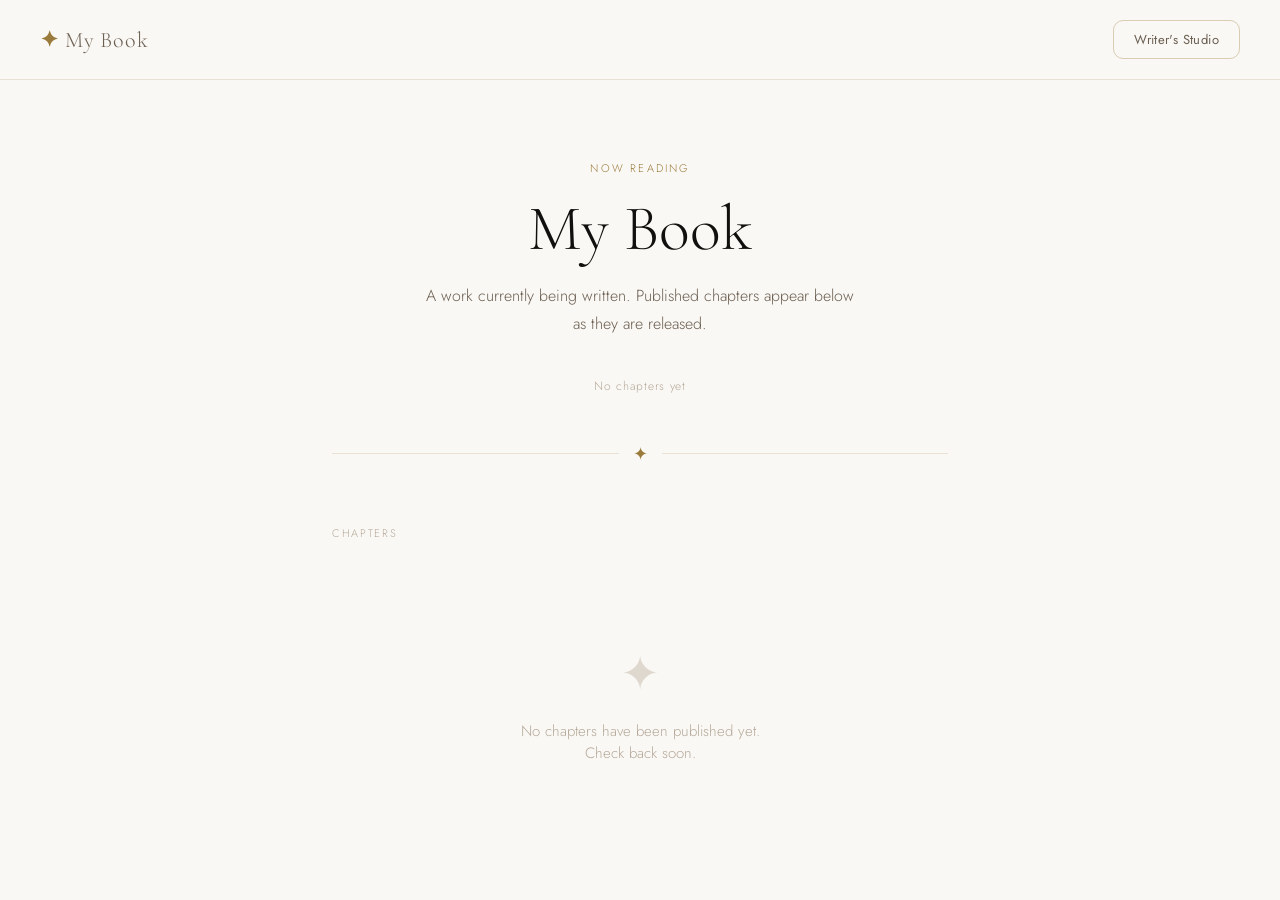
<file: index.html>
<!DOCTYPE html>
<html lang="en">
<head>
  <meta charset="UTF-8" />
  <meta name="viewport" content="width=device-width, initial-scale=1.0" />
  <title>My Book</title>
  <link rel="stylesheet" href="style.css" />
  <style>
    /* ── HERO ── */
    .hero {
      max-width: 680px;
      margin: 80px auto 0;
      padding: 0 32px;
      text-align: center;
      animation: fadeUp 0.7s ease both;
    }
    .hero-eyebrow {
      font-size: 11px;
      letter-spacing: 0.2em;
      text-transform: uppercase;
      color: var(--gold);
      margin-bottom: 18px;
    }
    .hero-title {
      font-size: clamp(40px, 7vw, 64px);
      font-weight: 300;
      line-height: 1.1;
      color: var(--ink);
      margin-bottom: 18px;
    }
    .hero-subtitle {
      font-size: 16px;
      color: var(--ink-muted);
      line-height: 1.7;
      max-width: 440px;
      margin: 0 auto 40px;
    }
    .hero-meta {
      font-size: 12px;
      color: var(--ink-faint);
      letter-spacing: 0.06em;
    }

    /* ── CHAPTER LIST ── */
    .chapters-section {
      max-width: 680px;
      margin: 60px auto 120px;
      padding: 0 32px;
    }
    .section-label {
      font-size: 11px;
      letter-spacing: 0.15em;
      text-transform: uppercase;
      color: var(--ink-faint);
      margin-bottom: 24px;
    }
    .chapter-item {
      display: flex;
      align-items: baseline;
      gap: 20px;
      padding: 20px 0;
      border-bottom: 1px solid var(--border);
      cursor: pointer;
      text-decoration: none;
      color: inherit;
      transition: all 0.15s;
      animation: fadeUp 0.5s ease both;
    }
    .chapter-item:hover { padding-left: 8px; }
    .chapter-item:hover .chapter-num { color: var(--gold); }
    .chapter-num {
      font-family: 'Cormorant Garamond', serif;
      font-size: 13px;
      color: var(--ink-faint);
      min-width: 28px;
      transition: color 0.15s;
    }
    .chapter-info { flex: 1; }
    .chapter-name {
      font-family: 'Cormorant Garamond', serif;
      font-size: 22px;
      font-weight: 400;
      line-height: 1.2;
      margin-bottom: 4px;
    }
    .chapter-words { font-size: 12px; color: var(--ink-faint); }
    .chapter-arrow { color: var(--ink-faint); font-size: 18px; transition: transform 0.15s; }
    .chapter-item:hover .chapter-arrow { transform: translateX(4px); color: var(--gold); }

    .empty-state {
      text-align: center;
      padding: 80px 20px;
      color: var(--ink-faint);
    }
    .empty-state .glyph {
      font-family: 'Cormorant Garamond', serif;
      font-size: 48px;
      display: block;
      margin-bottom: 16px;
      opacity: 0.4;
    }
    .empty-state p { font-size: 15px; }

    /* ── READING VIEW ── */
    #reading-view { display: none; }
    .reading-header {
      max-width: 640px;
      margin: 60px auto 0;
      padding: 0 32px;
      animation: fadeUp 0.5s ease both;
    }
    .reading-eyebrow {
      font-size: 11px;
      letter-spacing: 0.15em;
      text-transform: uppercase;
      color: var(--ink-faint);
      margin-bottom: 12px;
    }
    .reading-title {
      font-size: clamp(28px, 5vw, 46px);
      font-weight: 300;
      line-height: 1.15;
      margin-bottom: 32px;
    }
    .reading-body {
      max-width: 640px;
      margin: 0 auto 120px;
      padding: 0 32px;
      font-family: 'Cormorant Garamond', serif;
      font-size: 20px;
      font-weight: 300;
      line-height: 1.85;
      color: #1e1a16;
      white-space: pre-wrap;
      animation: fadeUp 0.6s ease 0.1s both;
    }
    .back-btn {
      display: inline-flex;
      align-items: center;
      gap: 6px;
      font-size: 13px;
      color: var(--ink-faint);
      cursor: pointer;
      background: none;
      border: none;
      font-family: 'Jost', sans-serif;
      font-weight: 300;
      letter-spacing: 0.04em;
      padding: 0;
      margin-bottom: 28px;
      transition: color 0.15s;
    }
    .back-btn:hover { color: var(--gold); }

    @keyframes fadeUp {
      from { opacity: 0; transform: translateY(16px); }
      to   { opacity: 1; transform: translateY(0); }
    }
  </style>
</head>
<body>

<header class="site-header">
  <a class="site-logo" href="index.html">✦ <span id="header-book-title">My Book</span></a>
  <a class="btn btn-outline" href="admin.html">Writer's Studio</a>
</header>

<!-- LIBRARY VIEW -->
<div id="library-view">
  <div class="hero">
    <p class="hero-eyebrow">Now Reading</p>
    <h1 class="hero-title serif" id="hero-title">My Book</h1>
    <p class="hero-subtitle" id="hero-desc">A work currently being written. Published chapters appear below as they are released.</p>
    <p class="hero-meta" id="hero-meta"></p>
  </div>

  <div class="deco-rule" style="max-width:680px;margin:48px auto 0;padding:0 32px;">
    <span class="deco-rule-glyph">✦</span>
  </div>

  <div class="chapters-section">
    <p class="section-label">Chapters</p>
    <div id="chapter-list"></div>
  </div>
</div>

<!-- READING VIEW -->
<div id="reading-view">
  <div class="reading-header">
    <button class="back-btn" onclick="closeChapter()">← Back to library</button>
    <p class="reading-eyebrow" id="reading-eyebrow">Chapter —</p>
    <h1 class="reading-title serif" id="reading-title"></h1>
  </div>
  <div class="reading-body" id="reading-body"></div>
</div>

<script>
const STORAGE_KEY = 'ebook_chapters';

function getChapters() {
  try { return JSON.parse(localStorage.getItem(STORAGE_KEY)) || []; } catch { return []; }
}

function wordCount(text) {
  if (!text) return '0 words';
  const n = text.trim().split(/\s+/).filter(Boolean).length;
  return n.toLocaleString() + ' words';
}

function getBookMeta() {
  try { return JSON.parse(localStorage.getItem('ebook_meta')) || {}; } catch { return {}; }
}

function render() {
  const meta = getBookMeta();
  const title = meta.title || 'My Book';
  const desc  = meta.desc  || 'A work currently being written. Published chapters appear below as they are released.';

  document.title = title;
  document.getElementById('header-book-title').textContent = title;
  document.getElementById('hero-title').textContent = title;
  document.getElementById('hero-desc').textContent = desc;

  const chapters = getChapters().filter(c => c.published).sort((a,b) => a.order - b.order);
  const heroMeta = document.getElementById('hero-meta');
  heroMeta.textContent = chapters.length
    ? chapters.length + ' chapter' + (chapters.length > 1 ? 's' : '') + ' published'
    : 'No chapters yet';

  const list = document.getElementById('chapter-list');

  if (!chapters.length) {
    list.innerHTML = `<div class="empty-state">
      <span class="glyph">✦</span>
      <p>No chapters have been published yet.<br>Check back soon.</p>
    </div>`;
    return;
  }

  list.innerHTML = chapters.map((ch, i) => `
    <div class="chapter-item" onclick="openChapter('${ch.id}')" style="animation-delay:${i * 0.06}s">
      <span class="chapter-num">${String(i + 1).padStart(2, '0')}</span>
      <div class="chapter-info">
        <div class="chapter-name">${esc(ch.title || 'Untitled')}</div>
        <div class="chapter-words">${wordCount(ch.body)}</div>
      </div>
      <span class="chapter-arrow">→</span>
    </div>
  `).join('');
}

function openChapter(id) {
  const chapters = getChapters();
  const published = chapters.filter(c => c.published).sort((a,b) => a.order - b.order);
  const ch = published.find(c => c.id === id);
  if (!ch) return;

  const idx = published.indexOf(ch);
  document.getElementById('reading-eyebrow').textContent = 'Chapter ' + String(idx + 1).padStart(2, '0');
  document.getElementById('reading-title').textContent = ch.title || 'Untitled';
  document.getElementById('reading-body').textContent = ch.body || '';

  document.getElementById('library-view').style.display = 'none';
  document.getElementById('reading-view').style.display = 'block';
  window.scrollTo({ top: 0, behavior: 'smooth' });
}

function closeChapter() {
  document.getElementById('library-view').style.display = 'block';
  document.getElementById('reading-view').style.display = 'none';
  window.scrollTo({ top: 0, behavior: 'smooth' });
}

function esc(s) {
  return String(s)
    .replace(/&/g,'&amp;')
    .replace(/</g,'&lt;')
    .replace(/>/g,'&gt;');
}

render();
</script>
</body>
</html>
</file>
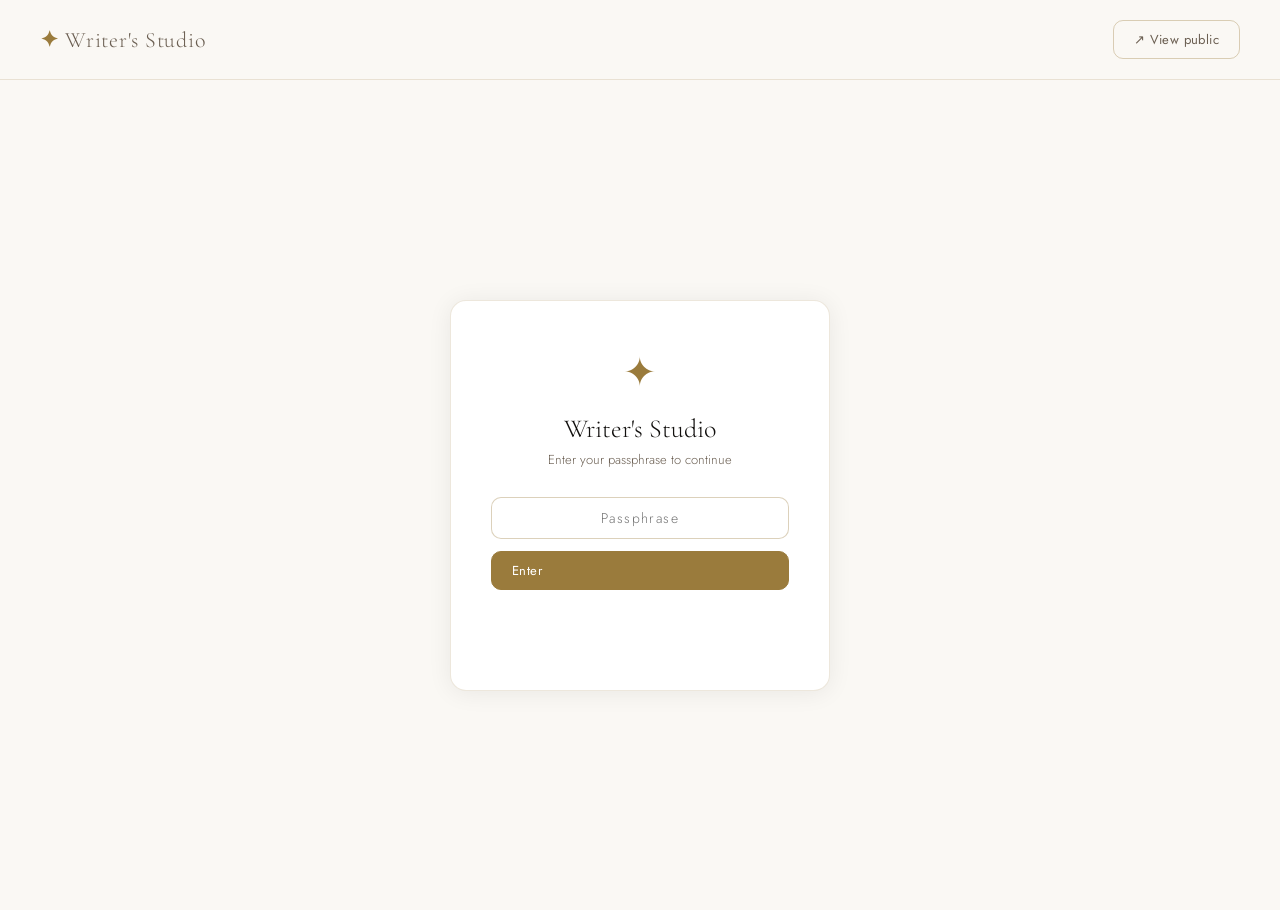
<file: admin.html>
<!DOCTYPE html>
<html lang="en">
<head>
  <meta charset="UTF-8" />
  <meta name="viewport" content="width=device-width, initial-scale=1.0" />
  <title>Writer's Studio</title>
  <link rel="stylesheet" href="style.css" />
  <style>
    /* ── LOGIN ── */
    .login-wrap {
      display: flex;
      align-items: center;
      justify-content: center;
      min-height: calc(100vh - 70px);
      padding: 40px 20px;
    }
    .login-card {
      background: #fff;
      border: 1px solid var(--border);
      border-radius: 16px;
      padding: 48px 40px;
      width: 100%;
      max-width: 380px;
      text-align: center;
      box-shadow: var(--shadow);
      animation: fadeUp 0.5s ease both;
    }
    .login-glyph {
      font-family: 'Cormorant Garamond', serif;
      font-size: 40px;
      color: var(--gold);
      margin-bottom: 16px;
      display: block;
    }
    .login-card h2 {
      font-size: 26px;
      font-weight: 300;
      margin-bottom: 6px;
    }
    .login-card p {
      font-size: 13px;
      color: var(--ink-muted);
      margin-bottom: 28px;
    }
    .login-card input { margin-bottom: 12px; text-align: center; letter-spacing: 0.1em; }
    .login-error { font-size: 12px; color: var(--red-dim); margin-top: 8px; min-height: 16px; }

    /* ── DASHBOARD ── */
    #dashboard { display: none; }
    .dashboard-layout {
      display: grid;
      grid-template-columns: 260px 1fr;
      min-height: calc(100vh - 70px);
    }

    /* SIDEBAR */
    .sidebar {
      background: var(--page-warm);
      border-right: 1px solid var(--border);
      display: flex;
      flex-direction: column;
      padding: 24px 16px;
      gap: 6px;
    }
    .sidebar-section-label {
      font-size: 10px;
      letter-spacing: 0.15em;
      text-transform: uppercase;
      color: var(--ink-faint);
      padding: 0 8px;
      margin-bottom: 6px;
    }
    .sidebar-item {
      display: flex;
      align-items: center;
      justify-content: space-between;
      padding: 10px 12px;
      border-radius: 8px;
      cursor: pointer;
      font-size: 13px;
      color: var(--ink-muted);
      border: 1px solid transparent;
      transition: all 0.12s;
      gap: 8px;
    }
    .sidebar-item:hover { background: rgba(154,123,60,0.06); }
    .sidebar-item.active {
      background: #fff;
      border-color: var(--border);
      color: var(--ink);
    }
    .sidebar-item-title {
      flex: 1;
      overflow: hidden;
      text-overflow: ellipsis;
      white-space: nowrap;
    }
    .pub-dot {
      width: 6px;
      height: 6px;
      border-radius: 50%;
      background: var(--ink-faint);
      flex-shrink: 0;
      transition: background 0.2s;
    }
    .pub-dot.live { background: var(--green-dim); }

    .sidebar-divider { height: 1px; background: var(--border); margin: 10px 0; }
    .sidebar-actions { margin-top: auto; display: flex; flex-direction: column; gap: 8px; }
    .sidebar-new-btn {
      display: flex;
      align-items: center;
      gap: 8px;
      padding: 10px 12px;
      border-radius: 8px;
      border: 1px dashed var(--border-mid);
      background: none;
      font-size: 13px;
      color: var(--ink-faint);
      cursor: pointer;
      font-family: 'Jost', sans-serif;
      font-weight: 300;
      transition: all 0.15s;
      width: 100%;
      text-align: left;
    }
    .sidebar-new-btn:hover { border-color: var(--gold); color: var(--gold); }

    /* EDITOR */
    .editor-pane {
      display: flex;
      flex-direction: column;
      padding: 32px 40px;
      gap: 20px;
    }
    .editor-empty {
      display: flex;
      flex-direction: column;
      align-items: center;
      justify-content: center;
      flex: 1;
      color: var(--ink-faint);
      text-align: center;
      gap: 12px;
    }
    .editor-empty .glyph {
      font-family: 'Cormorant Garamond', serif;
      font-size: 48px;
      opacity: 0.3;
    }
    .editor-empty p { font-size: 14px; }

    .editor-topbar {
      display: flex;
      align-items: center;
      justify-content: space-between;
      flex-wrap: wrap;
      gap: 12px;
    }
    .editor-status {
      display: flex;
      align-items: center;
      gap: 10px;
    }
    .status-badge {
      font-size: 11px;
      padding: 3px 10px;
      border-radius: 20px;
      letter-spacing: 0.04em;
    }
    .status-badge.draft { background: var(--page-warm); color: var(--ink-faint); border: 1px solid var(--border); }
    .status-badge.published { background: rgba(44,92,58,0.1); color: var(--green-dim); border: 1px solid rgba(44,92,58,0.2); }

    .chapter-title-input {
      font-family: 'Cormorant Garamond', serif;
      font-size: 32px;
      font-weight: 300;
      border: none;
      border-bottom: 1px solid var(--border);
      border-radius: 0;
      padding: 8px 0;
      background: none;
      color: var(--ink);
      letter-spacing: 0.01em;
    }
    .chapter-title-input:focus { border-bottom-color: var(--gold); }
    .chapter-title-input::placeholder { color: var(--ink-faint); }

    .chapter-body-input {
      font-family: 'Cormorant Garamond', serif;
      font-size: 19px;
      font-weight: 300;
      line-height: 1.85;
      min-height: 380px;
      border-color: var(--border);
      color: #1e1a16;
    }
    .chapter-body-input::placeholder { color: var(--ink-faint); font-style: italic; }

    .editor-footer {
      display: flex;
      align-items: center;
      gap: 10px;
      padding-top: 8px;
      border-top: 1px solid var(--border);
      flex-wrap: wrap;
    }
    .word-count-label { font-size: 12px; color: var(--ink-faint); margin-left: auto; }

    /* SETTINGS TAB */
    .settings-pane { padding: 32px 40px; max-width: 560px; }
    .settings-pane h2 { font-size: 26px; font-weight: 300; margin-bottom: 28px; }
    .settings-group { margin-bottom: 24px; }
    .settings-label { font-size: 12px; color: var(--ink-muted); margin-bottom: 6px; letter-spacing: 0.04em; }
    .settings-hint  { font-size: 11px; color: var(--ink-faint); margin-top: 4px; }
    .settings-save  { margin-top: 32px; }

    /* LOGOUT / SESSION */
    .header-right { display: flex; align-items: center; gap: 12px; }
    .writer-label { font-size: 12px; color: var(--ink-faint); }

    @keyframes fadeUp {
      from { opacity: 0; transform: translateY(16px); }
      to   { opacity: 1; transform: translateY(0); }
    }
  </style>
</head>
<body>

<header class="site-header">
  <a class="site-logo" href="index.html">✦ <span>Writer's Studio</span></a>
  <div class="header-right">
    <span class="writer-label" id="writer-label" style="display:none">Signed in as Writer</span>
    <button class="btn btn-ghost" id="logout-btn" style="display:none" onclick="doLogout()">Sign out</button>
    <a class="btn btn-outline" href="index.html" target="_blank">↗ View public</a>
  </div>
</header>

<!-- LOGIN -->
<div id="login-screen" class="login-wrap">
  <div class="login-card">
    <span class="login-glyph">✦</span>
    <h2 class="serif">Writer's Studio</h2>
    <p>Enter your passphrase to continue</p>
    <input type="password" id="pw-input" placeholder="Passphrase" onkeydown="if(event.key==='Enter')doLogin()" />
    <button class="btn btn-gold" style="width:100%" onclick="doLogin()">Enter</button>
    <p class="login-error" id="login-error"></p>
  </div>
</div>

<!-- DASHBOARD -->
<div id="dashboard">
  <div class="dashboard-layout">

    <!-- SIDEBAR -->
    <aside class="sidebar">
      <p class="sidebar-section-label">Chapters</p>
      <div id="sidebar-chapter-list"></div>
      <div class="sidebar-divider"></div>
      <p class="sidebar-section-label">Settings</p>
      <div class="sidebar-item" id="settings-nav" onclick="openSettings()">
        <span class="sidebar-item-title">Book settings</span>
        <span>⚙</span>
      </div>
      <div class="sidebar-actions">
        <button class="sidebar-new-btn" onclick="newChapter()">＋ New chapter</button>
      </div>
    </aside>

    <!-- MAIN EDITOR -->
    <main id="main-area">
      <!-- Empty state -->
      <div class="editor-pane" id="empty-state-pane" style="flex:1;display:flex;">
        <div class="editor-empty">
          <span class="glyph">✦</span>
          <p>Select a chapter from the sidebar,<br>or create a new one to begin writing.</p>
        </div>
      </div>

      <!-- Editor -->
      <div class="editor-pane hidden" id="editor-pane">
        <div class="editor-topbar">
          <div class="editor-status">
            <span class="status-badge" id="status-badge">Draft</span>
          </div>
          <div style="display:flex;gap:8px;flex-wrap:wrap">
            <button class="btn btn-outline" id="save-btn" onclick="saveChapter()">Save draft</button>
            <button class="btn btn-success hidden" id="unpublish-btn" onclick="unpublishChapter()">Unpublish</button>
            <button class="btn btn-gold" id="publish-btn" onclick="publishChapter()">Publish chapter</button>
            <button class="btn btn-danger" onclick="deleteChapter()">Delete</button>
          </div>
        </div>

        <input
          class="chapter-title-input"
          id="chapter-title"
          type="text"
          placeholder="Chapter title…"
          oninput="markDirty()"
        />

        <textarea
          class="chapter-body-input"
          id="chapter-body"
          placeholder="Begin writing your chapter here…"
          oninput="markDirty(); updateWordCount()"
        ></textarea>

        <div class="editor-footer">
          <button class="btn btn-outline" style="font-size:12px" onclick="moveChapter(-1)">↑ Move up</button>
          <button class="btn btn-outline" style="font-size:12px" onclick="moveChapter(1)">↓ Move down</button>
          <span class="word-count-label" id="word-count-label">0 words</span>
        </div>
      </div>

      <!-- Settings pane -->
      <div class="settings-pane hidden" id="settings-pane">
        <h2 class="serif">Book settings</h2>
        <div class="settings-group">
          <p class="settings-label">Book title</p>
          <input type="text" id="setting-title" placeholder="My Book" />
        </div>
        <div class="settings-group">
          <p class="settings-label">Description</p>
          <textarea id="setting-desc" rows="3" placeholder="A short description shown on the public page…"></textarea>
        </div>
        <div class="settings-group">
          <p class="settings-label">Change admin password</p>
          <input type="password" id="setting-pw" placeholder="New password (leave blank to keep current)" />
          <p class="settings-hint">Current password is stored in your browser only.</p>
        </div>
        <div class="settings-save">
          <button class="btn btn-gold" onclick="saveSettings()">Save settings</button>
        </div>
      </div>
    </main>
  </div>
</div>

<div class="toast" id="toast"></div>

<script>
/* ── CONSTANTS ── */
const CHAPTERS_KEY = 'ebook_chapters';
const META_KEY     = 'ebook_meta';
const PW_KEY       = 'ebook_admin_pw';
const SESSION_KEY  = 'ebook_session';
const DEFAULT_PW   = 'admin123';

/* ── STATE ── */
let selectedId = null;
let isDirty    = false;

/* ── STORAGE HELPERS ── */
function getChapters() {
  try { return JSON.parse(localStorage.getItem(CHAPTERS_KEY)) || []; } catch { return []; }
}
function saveChapters(chs) {
  localStorage.setItem(CHAPTERS_KEY, JSON.stringify(chs));
}
function getMeta() {
  try { return JSON.parse(localStorage.getItem(META_KEY)) || {}; } catch { return {}; }
}
function saveMeta(m) { localStorage.setItem(META_KEY, JSON.stringify(m)); }
function getAdminPw() { return localStorage.getItem(PW_KEY) || DEFAULT_PW; }

/* ── AUTH ── */
function doLogin() {
  const val = document.getElementById('pw-input').value;
  if (val === getAdminPw()) {
    sessionStorage.setItem(SESSION_KEY, '1');
    document.getElementById('login-screen').style.display = 'none';
    document.getElementById('dashboard').style.display = 'block';
    document.getElementById('writer-label').style.display = 'inline';
    document.getElementById('logout-btn').style.display = 'inline-flex';
    loadDashboard();
  } else {
    document.getElementById('login-error').textContent = 'Incorrect passphrase. Try again.';
    document.getElementById('pw-input').value = '';
  }
}
function doLogout() {
  sessionStorage.removeItem(SESSION_KEY);
  location.reload();
}

/* ── BOOT ── */
(function boot() {
  if (sessionStorage.getItem(SESSION_KEY)) {
    document.getElementById('login-screen').style.display = 'none';
    document.getElementById('dashboard').style.display = 'block';
    document.getElementById('writer-label').style.display = 'inline';
    document.getElementById('logout-btn').style.display = 'inline-flex';
    loadDashboard();
  }
})();

/* ── DASHBOARD ── */
function loadDashboard() {
  renderSidebar();
  // Restore last selected chapter
  const chs = getChapters();
  if (chs.length && selectedId) {
    openChapter(selectedId);
  }
}

function renderSidebar() {
  const chs = getChapters().sort((a,b) => a.order - b.order);
  const list = document.getElementById('sidebar-chapter-list');
  list.innerHTML = chs.length ? chs.map(ch => `
    <div class="sidebar-item ${ch.id === selectedId ? 'active' : ''}" onclick="openChapter('${ch.id}')">
      <span class="sidebar-item-title">${esc(ch.title || 'Untitled')}</span>
      <span class="pub-dot ${ch.published ? 'live' : ''}"></span>
    </div>
  `).join('') : `<p style="font-size:12px;color:var(--ink-faint);padding:8px;text-align:center">No chapters yet</p>`;
}

/* ── CHAPTER CRUD ── */
function newChapter() {
  const chs = getChapters();
  const id  = 'ch_' + Date.now();
  chs.push({ id, title: '', body: '', published: false, order: chs.length });
  saveChapters(chs);
  openChapter(id);
  renderSidebar();
}

function openChapter(id) {
  if (isDirty && selectedId && selectedId !== id) {
    if (!confirm('You have unsaved changes. Discard them?')) return;
  }
  selectedId = id;
  isDirty = false;

  const ch = getChapters().find(c => c.id === id);
  if (!ch) return;

  hideAllPanes();
  document.getElementById('editor-pane').classList.remove('hidden');
  document.getElementById('settings-nav').classList.remove('active');

  document.getElementById('chapter-title').value = ch.title || '';
  document.getElementById('chapter-body').value  = ch.body  || '';
  updateWordCount();
  updateStatusBadge(ch.published);
  renderSidebar();
}

function hideAllPanes() {
  document.getElementById('empty-state-pane').style.display = 'none';
  document.getElementById('editor-pane').classList.add('hidden');
  document.getElementById('settings-pane').classList.add('hidden');
}

function getCurrentChapter() {
  return getChapters().find(c => c.id === selectedId);
}

function saveChapter() {
  if (!selectedId) return;
  const chs = getChapters();
  const idx = chs.findIndex(c => c.id === selectedId);
  if (idx < 0) return;
  chs[idx].title = document.getElementById('chapter-title').value;
  chs[idx].body  = document.getElementById('chapter-body').value;
  saveChapters(chs);
  isDirty = false;
  renderSidebar();
  showToast('Saved ✓');
}

function publishChapter() {
  saveChapter();
  const chs = getChapters();
  const idx = chs.findIndex(c => c.id === selectedId);
  if (idx < 0) return;
  chs[idx].published = true;
  saveChapters(chs);
  updateStatusBadge(true);
  renderSidebar();
  showToast('Chapter published ✓');
}

function unpublishChapter() {
  const chs = getChapters();
  const idx = chs.findIndex(c => c.id === selectedId);
  if (idx < 0) return;
  chs[idx].published = false;
  saveChapters(chs);
  updateStatusBadge(false);
  renderSidebar();
  showToast('Chapter unpublished');
}

function deleteChapter() {
  if (!confirm('Permanently delete this chapter?')) return;
  let chs = getChapters().filter(c => c.id !== selectedId);
  saveChapters(chs);
  selectedId = null;
  isDirty    = false;
  hideAllPanes();
  document.getElementById('empty-state-pane').style.display = 'flex';
  renderSidebar();
  showToast('Chapter deleted');
}

function moveChapter(dir) {
  let chs = getChapters().sort((a,b) => a.order - b.order);
  const idx = chs.findIndex(c => c.id === selectedId);
  const swapIdx = idx + dir;
  if (swapIdx < 0 || swapIdx >= chs.length) return;
  [chs[idx].order, chs[swapIdx].order] = [chs[swapIdx].order, chs[idx].order];
  saveChapters(chs);
  renderSidebar();
  showToast('Order updated');
}

/* ── SETTINGS ── */
function openSettings() {
  selectedId = null;
  hideAllPanes();
  document.getElementById('settings-pane').classList.remove('hidden');
  document.getElementById('settings-nav').classList.add('active');

  const meta = getMeta();
  document.getElementById('setting-title').value = meta.title || '';
  document.getElementById('setting-desc').value  = meta.desc  || '';
  document.getElementById('setting-pw').value    = '';
  renderSidebar();
}

function saveSettings() {
  const title = document.getElementById('setting-title').value.trim();
  const desc  = document.getElementById('setting-desc').value.trim();
  const pw    = document.getElementById('setting-pw').value;
  saveMeta({ title: title || 'My Book', desc });
  if (pw) localStorage.setItem(PW_KEY, pw);
  showToast('Settings saved ✓');
}

/* ── UI HELPERS ── */
function updateStatusBadge(published) {
  const badge = document.getElementById('status-badge');
  const pub   = document.getElementById('publish-btn');
  const unpub = document.getElementById('unpublish-btn');
  if (published) {
    badge.textContent = 'Published';
    badge.className   = 'status-badge published';
    pub.style.display   = 'none';
    unpub.classList.remove('hidden');
  } else {
    badge.textContent = 'Draft';
    badge.className   = 'status-badge draft';
    pub.style.display   = '';
    unpub.classList.add('hidden');
  }
}

function markDirty() { isDirty = true; }

function updateWordCount() {
  const text = document.getElementById('chapter-body').value;
  const n = text.trim().split(/\s+/).filter(Boolean).length;
  document.getElementById('word-count-label').textContent = n.toLocaleString() + ' words';
}

let toastTimer;
function showToast(msg) {
  const t = document.getElementById('toast');
  t.textContent = msg;
  t.classList.add('show');
  clearTimeout(toastTimer);
  toastTimer = setTimeout(() => t.classList.remove('show'), 2200);
}

function esc(s) {
  return String(s).replace(/&/g,'&amp;').replace(/</g,'&lt;').replace(/>/g,'&gt;');
}

// Warn on accidental navigation while writing
window.addEventListener('beforeunload', e => {
  if (isDirty) { e.preventDefault(); e.returnValue = ''; }
});
</script>
</body>
</html>
</file>
<file: style.css>
@import url('https://fonts.googleapis.com/css2?family=Cormorant+Garamond:ital,wght@0,300;0,400;0,600;1,300;1,400&family=Jost:wght@300;400;500&display=swap');

*, *::before, *::after { box-sizing: border-box; margin: 0; padding: 0; }

:root {
  --ink:        #12100e;
  --ink-muted:  #6b5f52;
  --ink-faint:  #b5a99a;
  --page:       #faf8f4;
  --page-warm:  #f2ede4;
  --gold:       #9a7b3c;
  --gold-light: #e8d9b5;
  --red-dim:    #7a2c2c;
  --green-dim:  #2c5c3a;
  --border:     rgba(154,123,60,0.18);
  --border-mid: rgba(154,123,60,0.35);
  --radius:     10px;
  --shadow:     0 2px 24px rgba(18,16,14,0.07);
}

html { font-size: 16px; scroll-behavior: smooth; }
body {
  background: var(--page);
  color: var(--ink);
  font-family: 'Jost', sans-serif;
  font-weight: 300;
  min-height: 100vh;
  -webkit-font-smoothing: antialiased;
}

/* ── TYPOGRAPHY ── */
h1, h2, h3, .serif { font-family: 'Cormorant Garamond', serif; }

/* ── UTILITY ── */
.hidden { display: none !important; }

/* ── SITE HEADER ── */
.site-header {
  display: flex;
  align-items: center;
  justify-content: space-between;
  padding: 20px 40px;
  border-bottom: 1px solid var(--border);
  background: var(--page);
  position: sticky;
  top: 0;
  z-index: 100;
  backdrop-filter: blur(6px);
}
.site-logo {
  font-family: 'Cormorant Garamond', serif;
  font-size: 22px;
  font-weight: 600;
  color: var(--gold);
  letter-spacing: 0.04em;
  text-decoration: none;
}
.site-logo span { font-weight: 300; color: var(--ink-muted); }

/* ── BUTTONS ── */
.btn {
  display: inline-flex;
  align-items: center;
  gap: 6px;
  padding: 9px 20px;
  border-radius: var(--radius);
  font-family: 'Jost', sans-serif;
  font-size: 13px;
  font-weight: 400;
  cursor: pointer;
  border: 1px solid;
  transition: all 0.18s ease;
  text-decoration: none;
  letter-spacing: 0.03em;
}
.btn-gold   { background: var(--gold); color: #fff; border-color: var(--gold); }
.btn-gold:hover { background: #7d6330; border-color: #7d6330; }
.btn-outline { background: transparent; color: var(--ink-muted); border-color: var(--border-mid); }
.btn-outline:hover { border-color: var(--gold); color: var(--gold); }
.btn-ghost  { background: transparent; color: var(--ink-faint); border-color: var(--border); font-size: 12px; }
.btn-ghost:hover { color: var(--red-dim); border-color: var(--red-dim); }
.btn-danger { background: transparent; color: var(--red-dim); border-color: var(--red-dim); }
.btn-danger:hover { background: rgba(122,44,44,0.07); }
.btn-success { background: var(--green-dim); color: #fff; border-color: var(--green-dim); }
.btn-success:hover { background: #1e3f28; }

/* ── FORMS ── */
input[type="text"],
input[type="password"],
textarea {
  width: 100%;
  padding: 10px 14px;
  border: 1px solid var(--border-mid);
  border-radius: var(--radius);
  background: #fff;
  color: var(--ink);
  font-family: 'Jost', sans-serif;
  font-size: 14px;
  font-weight: 300;
  outline: none;
  transition: border-color 0.15s;
}
input:focus, textarea:focus { border-color: var(--gold); }
textarea { resize: vertical; line-height: 1.75; }

/* ── DECORATIVE RULE ── */
.deco-rule {
  display: flex;
  align-items: center;
  gap: 14px;
  margin: 32px 0;
  color: var(--gold-light);
}
.deco-rule::before,
.deco-rule::after {
  content: '';
  flex: 1;
  height: 1px;
  background: var(--border);
}
.deco-rule-glyph { font-family: 'Cormorant Garamond', serif; font-size: 18px; color: var(--gold); }

/* ── TOAST ── */
.toast {
  position: fixed;
  bottom: 28px;
  right: 28px;
  background: var(--ink);
  color: var(--page);
  font-size: 13px;
  padding: 10px 18px;
  border-radius: var(--radius);
  opacity: 0;
  transform: translateY(8px);
  transition: all 0.25s ease;
  z-index: 999;
  pointer-events: none;
}
.toast.show { opacity: 1; transform: translateY(0); }
</file>
